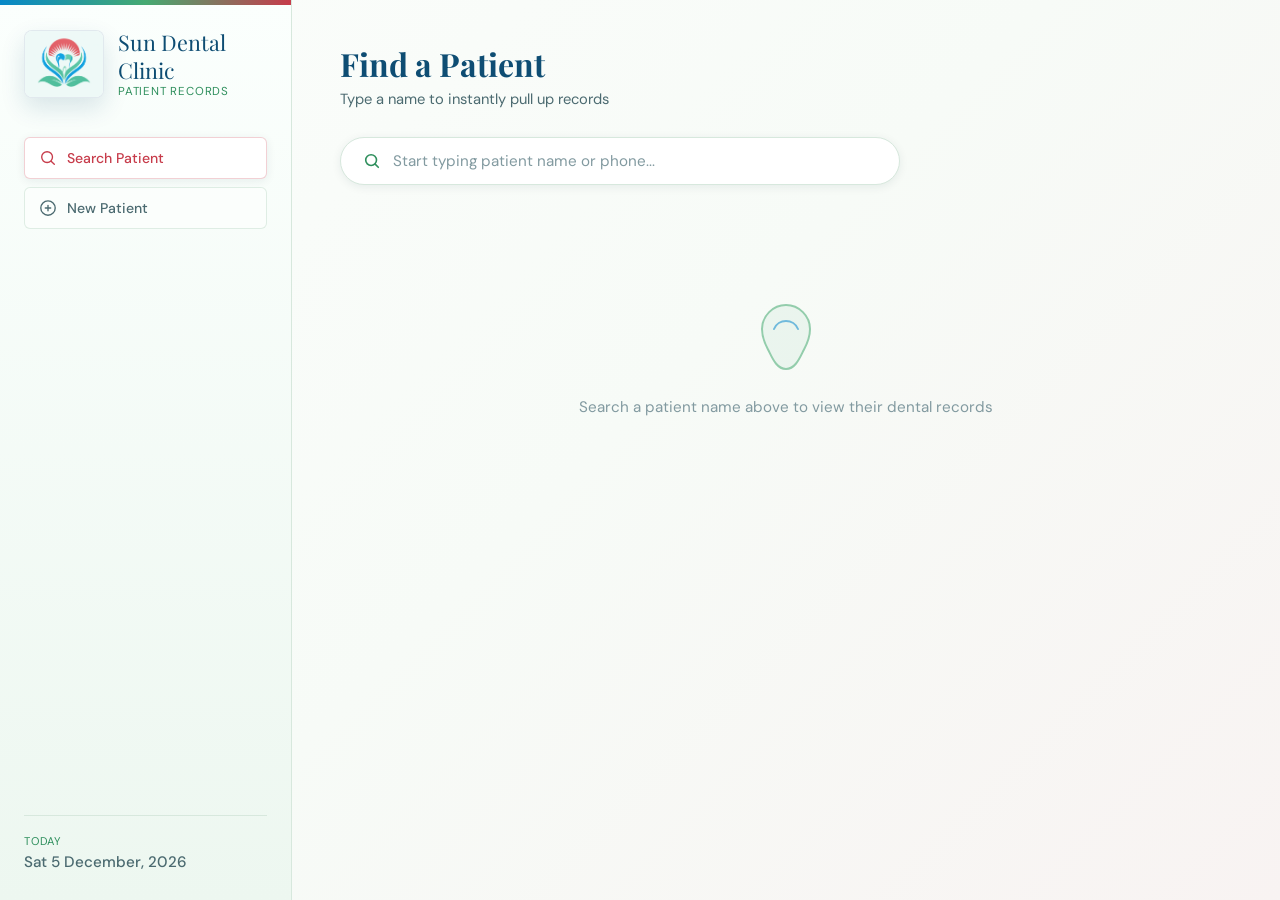
<file: templates/index.html>
<!DOCTYPE html>
<html lang="en">
<head>
  <meta charset="UTF-8" />
  <meta name="viewport" content="width=device-width, initial-scale=1.0"/>
  <title>DentalCare - Patient Management</title>
  <link rel="preconnect" href="https://fonts.googleapis.com"/>
  <link href="https://fonts.googleapis.com/css2?family=DM+Sans:wght@300;400;500;600&family=Playfair+Display:wght@600;700&display=swap" rel="stylesheet"/>
  <link rel="stylesheet" href="/static/css/style.css"/>
</head>
<body>

  <!-- Sidebar -->
  <aside class="sidebar">
    <div class="brand">
      <img class="brand-logo" src="/static/img/dental-logo.png" alt="Sun Dental Clinic logo"/>
      <div>
        <div class="brand-name">Sun Dental Clinic</div>
        <div class="brand-sub">Patient Records</div>
      </div>
    </div>

    <nav class="nav">
      <button class="nav-btn active" data-panel="search" onclick="showPanel('search', this)">
        <svg viewBox="0 0 20 20" fill="none"><circle cx="9" cy="9" r="6" stroke="currentColor" stroke-width="1.5"/><path d="M13.5 13.5L17 17" stroke="currentColor" stroke-width="1.5" stroke-linecap="round"/></svg>
        Search Patient
      </button>
      <button class="nav-btn" data-panel="add" onclick="showPanel('add', this)">
        <svg viewBox="0 0 20 20" fill="none"><circle cx="10" cy="10" r="8" stroke="currentColor" stroke-width="1.5"/><path d="M10 7v6M7 10h6" stroke="currentColor" stroke-width="1.5" stroke-linecap="round"/></svg>
        New Patient
      </button>
    </nav>

    <div class="sidebar-footer">
      <div class="today-label">Today</div>
      <div class="today-date" id="todayDate"></div>
    </div>
  </aside>

  <!-- Main Content -->
  <main class="main">

    <!-- SEARCH PANEL -->
    <section class="panel active" id="panel-search">
      <div class="panel-header">
        <h1>Find a Patient</h1>
        <p>Type a name to instantly pull up records</p>
      </div>

      <div class="search-wrap">
        <div class="search-box">
          <svg class="search-icon" viewBox="0 0 20 20" fill="none">
            <circle cx="9" cy="9" r="6" stroke="currentColor" stroke-width="1.8"/>
            <path d="M13.5 13.5L17 17" stroke="currentColor" stroke-width="1.8" stroke-linecap="round"/>
          </svg>
          <input type="text" id="searchInput" placeholder="Start typing patient name or phone..." autocomplete="off" oninput="onSearch()"/>
        </div>
        <div class="search-dropdown" id="searchDropdown"></div>
      </div>

      <!-- Patient Record Card -->
      <div class="patient-card hidden" id="patientCard">
        <div class="card-header-row">
          <div class="patient-avatar" id="patientAvatar"></div>
          <div class="patient-meta">
            <h2 id="cardName"></h2>
            <div class="meta-chips">
              <span class="chip chip-blue" id="cardAge"></span>
              <span class="chip chip-teal" id="cardBlood"></span>
              <span class="chip chip-green" id="cardPhone"></span>
            </div>
            <div class="meta-detail" id="cardAllergies"></div>
          </div>
          <div class="patient-actions">
            <button class="btn-danger" onclick="removePatient()">Remove Patient</button>
            <button class="btn-add-visit" onclick="openVisitModal()">+ Add Visit</button>
          </div>
        </div>

        <!-- Visit Timeline -->
        <div class="visits-section">
          <h3 class="visits-title">Visit History</h3>
          <div class="timeline" id="visitTimeline"></div>
          <div class="no-visits hidden" id="noVisits">No visits recorded yet.</div>
        </div>
      </div>

      <div class="empty-state" id="emptyState">
        <svg viewBox="0 0 80 80" fill="none" xmlns="http://www.w3.org/2000/svg">
          <path d="M40 8C27 8 16 19 16 32c0 7 2.5 14 6 20.5C25.5 59 30 72 40 72s14.5-13 18-19.5c3.5-6.5 6-13.5 6-20.5 0-13-11-24-24-24z" fill="currentColor" opacity=".12"/>
          <path d="M40 8C27 8 16 19 16 32c0 7 2.5 14 6 20.5C25.5 59 30 72 40 72s14.5-13 18-19.5c3.5-6.5 6-13.5 6-20.5 0-13-11-24-24-24z" stroke="currentColor" stroke-width="2" fill="none"/>
          <path d="M28 32c2-5 7-8 12-8s10 3 12 8" stroke="var(--blue-mid)" stroke-width="2" stroke-linecap="round"/>
        </svg>
        <p>Search a patient name above to view their dental records</p>
      </div>
    </section>

    <!-- ADD PATIENT PANEL -->
    <section class="panel" id="panel-add">
      <div class="panel-header">
        <h1>Register New Patient</h1>
        <p>Fill in the patient's details to create a record</p>
      </div>

      <div class="form-card">
        <div class="form-grid">
          <div class="form-group full">
            <label>Full Name <span class="req">*</span></label>
            <input type="text" id="newName" placeholder="e.g. Priya Sharma"/>
          </div>
          <div class="form-group">
            <label>Age</label>
            <input type="number" id="newAge" placeholder="e.g. 32" min="0" max="120"/>
          </div>
          <div class="form-group">
            <label>Blood Group</label>
            <select id="newBlood">
              <option value="">Select...</option>
              <option>A+</option><option>A-</option>
              <option>B+</option><option>B-</option>
              <option>AB+</option><option>AB-</option>
              <option>O+</option><option>O-</option>
            </select>
          </div>
          <div class="form-group">
            <label>Phone</label>
            <input type="tel" id="newPhone" placeholder="+91 9876543210"/>
          </div>
          <div class="form-group">
            <label>Email</label>
            <input type="email" id="newEmail" placeholder="patient@email.com"/>
          </div>
          <div class="form-group full">
            <label>Known Allergies</label>
            <input type="text" id="newAllergies" placeholder="e.g. Penicillin, Latex (or none)"/>
          </div>
        </div>
        <div class="form-actions">
          <button class="btn-primary" onclick="addPatient()">Register Patient</button>
        </div>
        <div class="form-msg hidden" id="addMsg"></div>
      </div>
    </section>
  </main>

  <!-- VISIT MODAL -->
  <div class="modal-overlay hidden" id="visitModal">
    <div class="modal">
      <div class="modal-header">
        <h3>Record a Visit</h3>
        <button class="modal-close" onclick="closeVisitModal()">&times;</button>
      </div>
      <div class="modal-body">
        <div class="form-group">
          <label>Visit Date</label>
          <input type="date" id="visitDate"/>
        </div>
        <div class="form-group">
          <label>Problem / Complaint <span class="req">*</span></label>
          <input type="text" id="visitProblem" placeholder="e.g. Cavity in lower molar"/>
        </div>
        <div class="form-group">
          <label>Treatment Given</label>
          <input type="text" id="visitTreatment" placeholder="e.g. Root canal, Scaling"/>
        </div>
        <div class="form-group">
          <label>Doctor's Notes</label>
          <textarea id="visitNotes" rows="3" placeholder="Any observations, prescriptions..."></textarea>
        </div>
        <div class="form-grid-2">
          <div class="form-group">
            <label>Next Appointment</label>
            <input type="date" id="visitNext"/>
          </div>
          <div class="form-group">
            <label>Cost (&#8377;)</label>
            <input type="number" id="visitCost" placeholder="e.g. 1500"/>
          </div>
        </div>
      </div>
      <div class="modal-footer">
        <button class="btn-secondary" onclick="closeVisitModal()">Cancel</button>
        <button class="btn-primary" onclick="saveVisit()">Save Visit</button>
      </div>
    </div>
  </div>

  <div class="toast hidden" id="toast"></div>

  <script src="/static/js/app.js"></script>
</body>
</html>
</file>
<file: static/css/style.css>
/* ── Tokens ────────────────────────────────── */
:root {
  --blue-deep:   #0E4D73;
  --blue-mid:    #0788C8;
  --blue-soft:   #E6F5FB;
  --green:       #2F8F5D;
  --green-mid:   #46AA72;
  --green-soft:  #E7F5EC;
  --red:         #C73C4B;
  --red-soft:    #FBE9EC;
  --teal:        #168B7A;
  --teal-light:  #3CBCA4;
  --turquoise:   #5AC4B0;
  --mint:        #CDEBD7;
  --surface:     #F7FBF7;
  --surface-2:   #EDF7F0;
  --white:       #FFFFFF;
  --text-dark:   #12313A;
  --text-mid:    #4B6A70;
  --text-light:  #829AA0;
  --border:      #D7E8DD;
  --shadow-sm:   0 2px 10px rgba(18,49,58,.08);
  --shadow-md:   0 10px 28px rgba(18,49,58,.11);
  --shadow-lg:   0 20px 56px rgba(18,49,58,.16);
  --radius:      8px;
  --radius-sm:   6px;
  --sidebar-w:   292px;
}

*, *::before, *::after { box-sizing: border-box; margin: 0; padding: 0; }

html, body { height: 100%; }

body {
  font-family: 'DM Sans', sans-serif;
  background:
    linear-gradient(135deg, #FBFDFB 0%, var(--surface) 48%, #F8F3F2 100%);
  color: var(--text-dark);
  display: flex;
  min-height: 100vh;
}

/* ── Sidebar ───────────────────────────────── */
.sidebar {
  width: var(--sidebar-w);
  background: linear-gradient(180deg, #FBFFFD 0%, #EDF7F0 100%);
  border-right: 1px solid var(--border);
  display: flex;
  flex-direction: column;
  padding: 28px 24px;
  flex-shrink: 0;
  position: relative;
  overflow: hidden;
}
.sidebar::before {
  content: '';
  position: absolute;
  top: 0; left: 0; right: 0;
  height: 5px;
  background: linear-gradient(90deg, var(--blue-mid), var(--green-mid), var(--red));
  pointer-events: none;
}

.brand {
  display: flex;
  align-items: center;
  gap: 14px;
  margin-bottom: 38px;
  position: relative;
  z-index: 1;
}
.brand-logo {
  width: 80px;
  height: 68px;
  flex-shrink: 0;
  object-fit: cover;
  border-radius: var(--radius);
  background: var(--white);
  border: 1px solid rgba(14,77,115,.12);
  box-shadow: 0 10px 24px rgba(14,77,115,.14);
}
.brand-name {
  font-family: 'Playfair Display', serif;
  font-size: 1.35rem;
  color: var(--blue-deep);
  letter-spacing: 0;
}
.brand-sub { font-size: .72rem; color: var(--green); letter-spacing: .8px; text-transform: uppercase; }

.nav { display: flex; flex-direction: column; gap: 8px; }
.nav-btn {
  display: flex; align-items: center; gap: 10px;
  padding: 11px 14px;
  background: rgba(255,255,255,.48);
  border: 1px solid rgba(215,232,221,.78);
  border-radius: var(--radius-sm);
  color: var(--text-mid);
  font-size: .88rem;
  font-family: 'DM Sans', sans-serif;
  font-weight: 500;
  cursor: pointer;
  transition: all .2s;
}
.nav-btn svg { width: 18px; height: 18px; flex-shrink: 0; }
.nav-btn:hover { background: var(--blue-soft); color: var(--blue-deep); border-color: rgba(7,136,200,.24); }
.nav-btn.active {
  background: var(--white);
  border-color: rgba(199,60,75,.24);
  color: var(--red);
  box-shadow: var(--shadow-sm);
}

.sidebar-footer {
  margin-top: auto;
  padding-top: 18px;
  border-top: 1px solid var(--border);
}
.today-label { font-size: .7rem; color: var(--green); text-transform: uppercase; letter-spacing: .8px; }
.today-date { font-size: .95rem; color: var(--text-mid); margin-top: 4px; font-weight: 500; }

/* ── Main ──────────────────────────────────── */
.main {
  flex: 1;
  min-height: 0;
  overflow-y: auto;
  padding: 42px 48px;
}

.panel { display: none; }
.panel.active { display: block; }

.panel-header { margin-bottom: 28px; }
.panel-header h1 {
  font-family: 'Playfair Display', serif;
  font-size: 2rem;
  color: var(--blue-deep);
  margin-bottom: 4px;
  letter-spacing: 0;
}
.panel-header p { color: var(--text-mid); font-size: .92rem; }

/* ── Search ────────────────────────────────── */
.search-wrap { position: relative; margin-bottom: 32px; max-width: 560px; }
.search-box {
  display: flex; align-items: center;
  gap: 12px;
  background: var(--white);
  border: 1.5px solid var(--border);
  border-radius: 50px;
  padding: 13px 22px;
  box-shadow: var(--shadow-sm);
  transition: border-color .2s, box-shadow .2s;
}
.search-box:focus-within {
  border-color: var(--blue-mid);
  box-shadow: 0 0 0 4px rgba(7,136,200,.12), var(--shadow-sm);
}
.search-icon { width: 18px; height: 18px; flex-shrink: 0; color: var(--green); }
.search-box input {
  flex: 1; border: none; outline: none;
  font-family: 'DM Sans', sans-serif;
  font-size: .95rem;
  color: var(--text-dark);
  background: transparent;
}
.search-box input::placeholder { color: var(--text-light); }

.search-dropdown {
  position: absolute; top: calc(100% + 8px); left: 0; right: 0;
  background: var(--white);
  border: 1px solid var(--border);
  border-radius: var(--radius);
  box-shadow: var(--shadow-md);
  overflow: hidden;
  z-index: 100;
}
.search-dropdown:empty { display: none; }
.dropdown-item {
  display: flex; align-items: center; gap: 12px;
  padding: 12px 18px;
  cursor: pointer;
  transition: background .15s;
}
.dropdown-item:hover { background: var(--surface-2); }
.dropdown-item .d-avatar {
  width: 34px; height: 34px; border-radius: 50%;
  background: linear-gradient(135deg, var(--blue-mid), var(--green-mid));
  display: flex; align-items: center; justify-content: center;
  color: white; font-weight: 600; font-size: .82rem; flex-shrink: 0;
}
.dropdown-item .d-name { font-weight: 500; font-size: .9rem; }
.dropdown-item .d-phone { font-size: .78rem; color: var(--text-light); }

/* ── Patient Card ──────────────────────────── */
.patient-card {
  background: var(--white);
  border-radius: var(--radius);
  box-shadow: var(--shadow-md);
  overflow: hidden;
  border: 1px solid var(--border);
  animation: fadeUp .3s ease;
  position: relative;
}
.patient-card::before,
.form-card::before,
.login-card::before {
  content: '';
  display: block;
  height: 4px;
  background: linear-gradient(90deg, var(--blue-mid), var(--green-mid), var(--red));
}
.form-card::before,
.login-card::before {
  position: absolute;
  top: 0; left: 0; right: 0;
}
@keyframes fadeUp { from { opacity:0; transform:translateY(12px); } to { opacity:1; transform:translateY(0); } }

.card-header-row {
  display: flex; align-items: flex-start; gap: 20px;
  padding: 28px 32px;
  background: linear-gradient(120deg, #FBFFFD 0%, var(--green-soft) 100%);
  border-bottom: 1px solid var(--border);
}
.patient-avatar {
  width: 60px; height: 60px; border-radius: 50%;
  background: linear-gradient(135deg, var(--blue-mid), var(--green-mid));
  display: flex; align-items: center; justify-content: center;
  color: white; font-size: 1.4rem; font-weight: 700;
  flex-shrink: 0;
  box-shadow: 0 4px 14px rgba(7,136,200,.22);
}
.patient-meta { flex: 1; }
.patient-meta h2 { font-size: 1.35rem; color: var(--blue-deep); font-weight: 600; margin-bottom: 8px; }
.meta-chips { display: flex; flex-wrap: wrap; gap: 6px; margin-bottom: 6px; }
.chip {
  font-size: .76rem; font-weight: 500;
  padding: 3px 10px; border-radius: 20px;
}
.chip:empty { display: none; }
.chip-blue  { background: var(--blue-soft);  color: var(--blue-deep); }
.chip-teal  { background: rgba(22,139,122,.12);  color: var(--teal); }
.chip-green { background: var(--green-soft);   color: var(--green); }
.meta-detail { font-size: .8rem; color: #C0392B; font-weight: 500; }

.patient-actions {
  display: flex;
  align-items: center;
  gap: 10px;
  flex-shrink: 0;
}

.btn-add-visit {
  padding: 9px 18px;
  background: linear-gradient(135deg, var(--green), var(--blue-mid));
  color: white; border: none; border-radius: 50px;
  font-family: 'DM Sans', sans-serif;
  font-size: .85rem; font-weight: 600;
  cursor: pointer;
  box-shadow: 0 4px 12px rgba(47,143,93,.28);
  white-space: nowrap;
  transition: transform .15s, box-shadow .15s;
  flex-shrink: 0;
}
.btn-add-visit:hover { transform: translateY(-1px); box-shadow: 0 6px 18px rgba(47,143,93,.36); }

.btn-danger {
  padding: 9px 16px;
  background: var(--red-soft);
  color: var(--red);
  border: 1px solid rgba(199,60,75,.24);
  border-radius: 50px;
  font-family: 'DM Sans', sans-serif;
  font-size: .85rem;
  font-weight: 600;
  cursor: pointer;
  white-space: nowrap;
  transition: background .15s, color .15s, transform .15s;
}
.btn-danger:hover {
  background: var(--red);
  color: white;
  transform: translateY(-1px);
}

/* ── Timeline ──────────────────────────────── */
.visits-section { padding: 24px 32px; }
.visits-title { font-size: .78rem; font-weight: 600; text-transform: uppercase; letter-spacing: 1px; color: var(--text-light); margin-bottom: 20px; }

.timeline { display: flex; flex-direction: column; gap: 0; }
.visit-entry {
  display: flex; gap: 16px;
  padding-bottom: 24px;
  position: relative;
}
.visit-entry::before {
  content: '';
  position: absolute; left: 19px; top: 32px; bottom: 0;
  width: 1.5px;
  background: var(--border);
}
.visit-entry:last-child::before { display: none; }

.visit-dot {
  width: 40px; height: 40px; border-radius: 50%;
  background: linear-gradient(135deg, var(--green-mid), var(--blue-mid));
  display: flex; align-items: center; justify-content: center;
  flex-shrink: 0;
  box-shadow: 0 2px 10px rgba(70,170,114,.24);
  z-index: 1;
}
.visit-dot svg { width: 18px; height: 18px; }

.visit-body {
  flex: 1;
  background: var(--surface);
  border: 1px solid var(--border);
  border-radius: var(--radius);
  padding: 14px 18px;
}
.visit-date { font-size: .75rem; color: var(--text-light); margin-bottom: 6px; font-weight: 500; }
.visit-problem { font-weight: 600; color: var(--blue-deep); margin-bottom: 4px; }
.visit-treatment { font-size: .85rem; color: var(--green); font-weight: 500; margin-bottom: 4px; }
.visit-notes { font-size: .82rem; color: var(--text-mid); margin-bottom: 6px; }
.visit-meta { display: flex; gap: 12px; flex-wrap: wrap; margin-top: 6px; }
.visit-badge {
  font-size: .72rem; padding: 2px 9px; border-radius: 12px;
  background: var(--green-soft); color: var(--green); font-weight: 500;
}
.visit-badge.cost { background: var(--red-soft); color: var(--red); }

.no-visits { color: var(--text-light); font-size: .9rem; padding: 12px 0; }

/* ── Empty State ───────────────────────────── */
.empty-state {
  display: flex; flex-direction: column; align-items: center; justify-content: center;
  gap: 20px; padding: 80px 20px;
  color: var(--text-light);
  font-size: .95rem;
  text-align: center;
}
.empty-state svg { width: 80px; height: 80px; color: var(--green-mid); opacity: .56; }

/* ── Form Card ─────────────────────────────── */
.form-card {
  background: var(--white);
  border: 1px solid var(--border);
  border-radius: var(--radius);
  padding: 32px;
  box-shadow: var(--shadow-sm);
  max-width: 680px;
  overflow: hidden;
  position: relative;
}
.form-grid { display: grid; grid-template-columns: 1fr 1fr; gap: 18px; }
.form-grid-2 { display: grid; grid-template-columns: 1fr 1fr; gap: 14px; }
.form-group { display: flex; flex-direction: column; gap: 6px; }
.form-group.full { grid-column: 1 / -1; }
.form-group label { font-size: .8rem; font-weight: 600; color: var(--text-mid); text-transform: uppercase; letter-spacing: .5px; }
.req { color: #E74C3C; }
.form-group input, .form-group select, .form-group textarea {
  padding: 10px 14px;
  border: 1.5px solid var(--border);
  border-radius: var(--radius-sm);
  font-family: 'DM Sans', sans-serif;
  font-size: .9rem;
  color: var(--text-dark);
  background: var(--surface);
  outline: none;
  transition: border-color .2s, box-shadow .2s;
}
.form-group input:focus, .form-group select:focus, .form-group textarea:focus {
  border-color: var(--blue-mid);
  box-shadow: 0 0 0 3px rgba(7,136,200,.12);
  background: var(--white);
}
.form-group textarea { resize: vertical; min-height: 80px; }

.form-actions { margin-top: 24px; display: flex; gap: 12px; align-items: center; }
.btn-primary {
  padding: 11px 28px;
  background: linear-gradient(135deg, var(--green), var(--blue-mid));
  color: white; border: none; border-radius: 50px;
  font-family: 'DM Sans', sans-serif;
  font-size: .9rem; font-weight: 600;
  cursor: pointer;
  box-shadow: 0 4px 14px rgba(47,143,93,.26);
  transition: transform .15s, box-shadow .15s;
}
.btn-primary:hover { transform: translateY(-1px); box-shadow: 0 6px 20px rgba(47,143,93,.34); }
.btn-secondary {
  padding: 11px 24px;
  background: transparent;
  color: var(--text-mid);
  border: 1.5px solid var(--border);
  border-radius: 50px;
  font-family: 'DM Sans', sans-serif;
  font-size: .9rem; font-weight: 500;
  cursor: pointer;
  transition: background .15s;
}
.btn-secondary:hover { background: var(--surface-2); }

.form-msg {
  margin-top: 14px; padding: 10px 16px;
  border-radius: var(--radius-sm);
  font-size: .88rem; font-weight: 500;
}
.form-msg.success { background: var(--green-soft); color: var(--green); border: 1px solid rgba(47,143,93,.24); }
.form-msg.error   { background: rgba(231,76,60,.08);  color: #C0392B; border: 1px solid rgba(231,76,60,.2); }
.form-msg.info    { background: var(--blue-soft); color: var(--blue-deep); border: 1px solid rgba(7,136,200,.2); }

body.login-page {
  align-items: center;
  justify-content: center;
  padding: 24px;
}

.login-card {
  width: min(100%, 390px);
  background: var(--white);
  border: 1px solid var(--border);
  border-radius: var(--radius);
  padding: 34px 30px 30px;
  box-shadow: var(--shadow-md);
  text-align: center;
  overflow: hidden;
  position: relative;
}

.auth-logo {
  display: block;
  width: 142px;
  height: 120px;
  margin: 0 auto 20px;
  object-fit: cover;
  border-radius: var(--radius);
  border: 1px solid rgba(14,77,115,.12);
  box-shadow: 0 12px 28px rgba(14,77,115,.13);
}

.login-card h1 {
  font-family: 'Playfair Display', serif;
  color: var(--blue-deep);
  margin-bottom: 6px;
}

.login-card > p {
  color: var(--text-mid);
  font-size: .92rem;
  margin-bottom: 22px;
}

.login-card .form-group {
  text-align: left;
}

.login-card .form-actions {
  justify-content: center;
}

.form-meta a {
  color: var(--green);
  font-weight: 600;
  text-decoration-color: rgba(47,143,93,.35);
}

.form-meta a:hover {
  color: var(--red);
}

/* ── Modal ─────────────────────────────────── */
.modal-overlay {
  position: fixed; inset: 0;
  background: rgba(18,49,58,.45);
  backdrop-filter: blur(4px);
  display: flex; align-items: center; justify-content: center;
  z-index: 500;
  animation: fadeIn .2s ease;
}
@keyframes fadeIn { from { opacity:0; } to { opacity:1; } }

.modal {
  background: var(--white);
  border-radius: var(--radius);
  box-shadow: var(--shadow-lg);
  width: 95%; max-width: 520px;
  max-height: calc(100vh - 40px);
  display: flex;
  flex-direction: column;
  overflow: hidden;
  animation: scaleIn .2s ease;
}
@keyframes scaleIn { from { transform:scale(.96); opacity:0; } to { transform:scale(1); opacity:1; } }

.modal-header {
  display: flex; align-items: center; justify-content: space-between;
  padding: 20px 24px;
  border-bottom: 1px solid var(--border);
  background: linear-gradient(90deg, #FBFFFD, var(--green-soft));
}
.modal-header h3 { font-size: 1.05rem; color: var(--blue-deep); font-weight: 600; }
.modal-close {
  background: none; border: none; font-size: 1rem;
  color: var(--text-light); cursor: pointer; padding: 4px 8px;
  border-radius: 6px; transition: background .15s;
}
.modal-close:hover { background: var(--border); color: var(--text-mid); }

.modal-body {
  padding: 22px 24px;
  display: flex;
  flex-direction: column;
  gap: 14px;
  overflow-y: auto;
}
.modal-footer {
  padding: 16px 24px; border-top: 1px solid var(--border);
  display: flex; justify-content: flex-end; gap: 10px;
  background: var(--surface);
  flex-shrink: 0;
}

/* ── Toast ─────────────────────────────────── */
.toast {
  position: fixed; bottom: 28px; right: 28px;
  padding: 12px 22px;
  background: var(--blue-deep);
  color: white; border-radius: 50px;
  font-size: .88rem; font-weight: 500;
  box-shadow: var(--shadow-md);
  z-index: 999;
  animation: slideUp .3s ease;
}
@keyframes slideUp { from { transform:translateY(16px); opacity:0; } to { transform:translateY(0); opacity:1; } }

/* ── Utility ───────────────────────────────── */
.hidden { display: none !important; }

/* ── Scrollbar ─────────────────────────────── */
::-webkit-scrollbar { width: 6px; }
::-webkit-scrollbar-track { background: transparent; }
::-webkit-scrollbar-thumb { background: var(--border); border-radius: 3px; }
::-webkit-scrollbar-thumb:hover { background: var(--green-mid); }

@media (max-width: 760px) {
  body:not(.login-page) {
    flex-direction: column;
  }

  .sidebar {
    width: 100%;
    padding: 18px 16px 16px;
  }

  .brand {
    margin-bottom: 16px;
  }

  .brand-logo {
    width: 68px;
    height: 58px;
  }

  .nav {
    flex-direction: row;
  }

  .nav-btn {
    flex: 1;
    justify-content: center;
    padding: 10px 12px;
  }

  .sidebar-footer {
    display: none;
  }

  .main {
    padding: 26px 18px;
  }

  .panel-header h1 {
    font-size: 1.7rem;
  }

  .card-header-row {
    flex-direction: column;
    align-items: stretch;
    padding: 24px;
  }

  .patient-avatar {
    width: 54px;
    height: 54px;
  }

  .btn-add-visit {
    width: 100%;
  }

  .patient-actions {
    width: 100%;
    flex-direction: column-reverse;
  }

  .patient-actions button {
    width: 100%;
  }

  .form-grid,
  .form-grid-2 {
    grid-template-columns: 1fr;
  }

  .form-card,
  .visits-section {
    padding: 24px;
  }

  .modal {
    width: calc(100% - 24px);
  }
}
</file>
